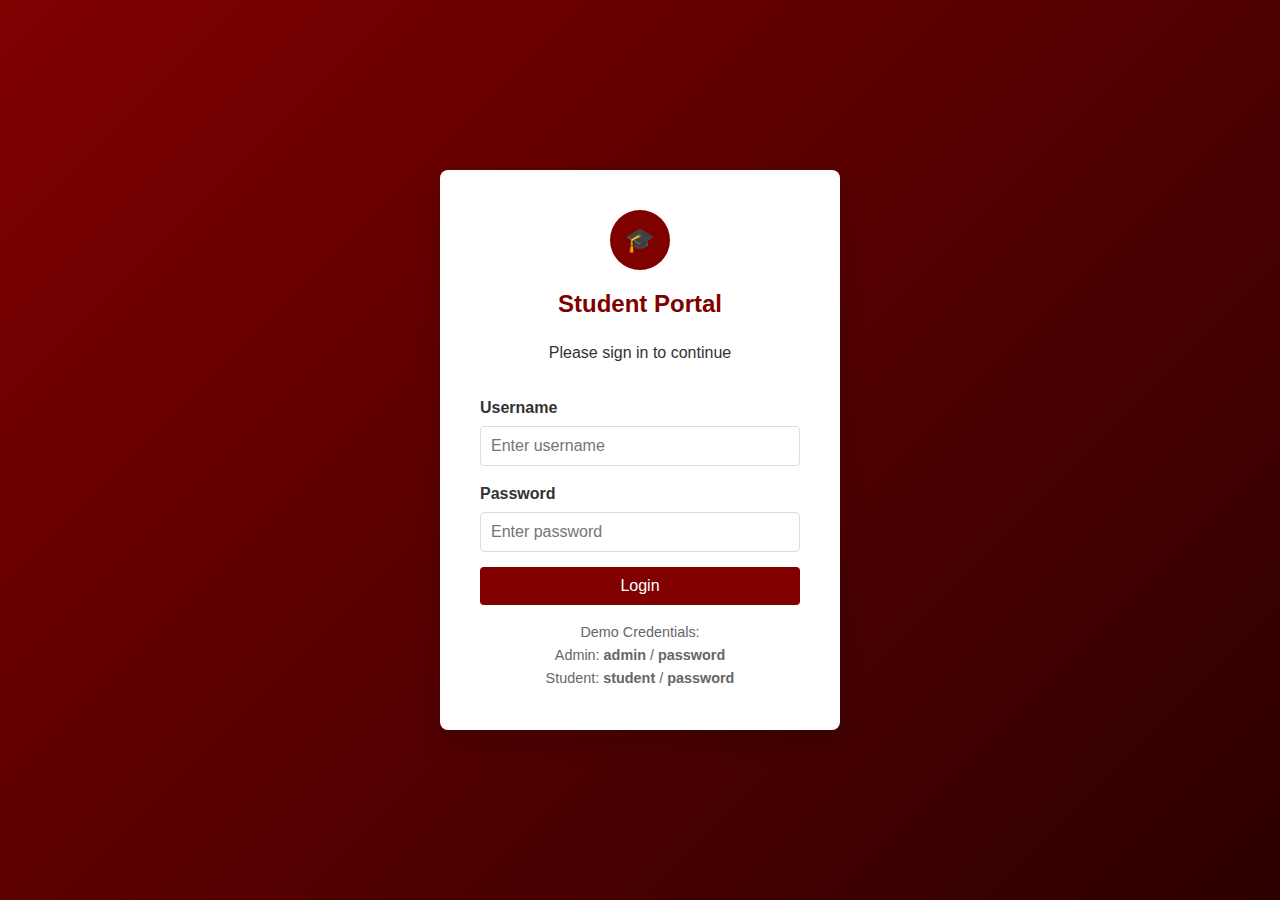
<file: student-portal-static/index.html>
<!DOCTYPE html>
<html lang="en">

<head>
    <meta charset="UTF-8">
    <meta name="viewport" content="width=device-width, initial-scale=1.0">
    <title>Login - Student Portal</title>
    <link rel="stylesheet" href="assets/styles.css">
</head>

<body>
    <div class="auth-wrapper">
        <div class="login-card">
            <div class="login-header">
                <div class="logo-circle">🎓</div>
                <h2>Student Portal</h2>
                <p>Please sign in to continue</p>
            </div>

            <form id="loginForm">
                <div class="form-group">
                    <label>Username</label>
                    <input type="text" id="username" class="form-control" placeholder="Enter username" required>
                </div>
                <div class="form-group">
                    <label>Password</label>
                    <input type="password" id="password" class="form-control" placeholder="Enter password" required>
                </div>
                <div id="errorMsg" style="color: var(--danger); display: none; margin-bottom: 10px;">Invalid credentials
                </div>
                <button type="submit" class="btn" style="width: 100%;">Login</button>
            </form>

            <div class="mt-4" style="text-align: center; font-size: 0.9rem; color: #666;">
                <p>Demo Credentials:</p>
                <p>Admin: <strong>admin</strong> / <strong>password</strong></p>
                <p>Student: <strong>student</strong> / <strong>password</strong></p>
            </div>
        </div>
    </div>

    <script src="assets/mock-data.js"></script>
    <script src="assets/script.js"></script>
    <script>
        document.getElementById('loginForm').addEventListener('submit', function (e) {
            e.preventDefault();
            const user = document.getElementById('username').value;
            const pass = document.getElementById('password').value;

            const loggedInUser = Auth.login(user, pass);

            if (loggedInUser) {
                if (loggedInUser.role === 'admin') {
                    window.location.href = 'admin/dashboard.html';
                } else {
                    window.location.href = 'student/dashboard.html';
                }
            } else {
                document.getElementById('errorMsg').style.display = 'block';
            }
        });
    </script>
</body>

</html>
</file>
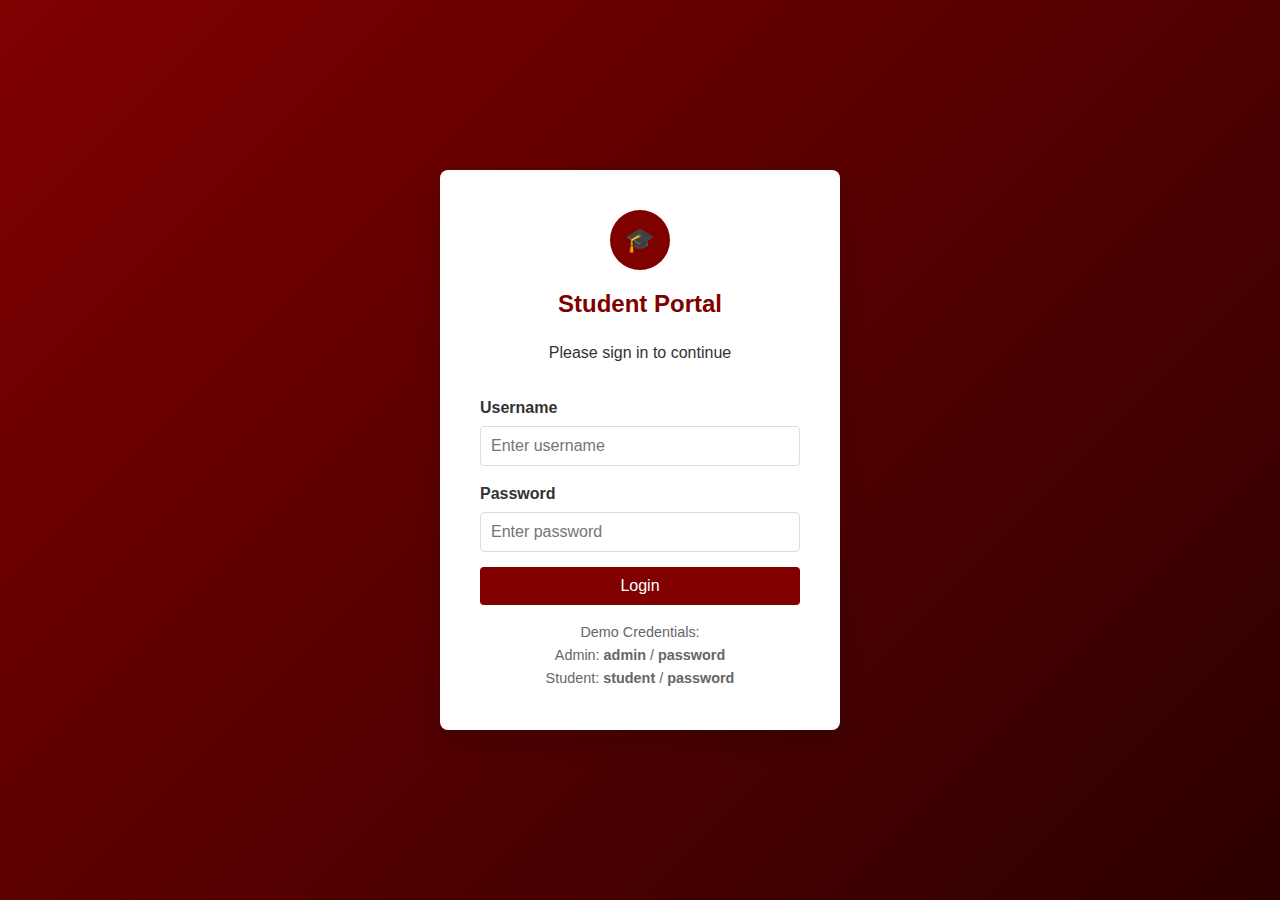
<file: student-portal-static/admin/attendance.html>
<!DOCTYPE html>
<html lang="en">

<head>
    <meta charset="UTF-8">
    <meta name="viewport" content="width=device-width, initial-scale=1.0">
    <title>Mark Attendance - Admin</title>
    <link rel="stylesheet" href="../assets/styles.css">
</head>

<body>
    <div class="dashboard-container">
        <aside class="sidebar">
            <div class="sidebar-header">
                <h3>🎓 Admin Portal</h3>
            </div>
            <nav class="sidebar-nav">
                <a href="dashboard.html">Dashboard</a>
                <a href="students.html">Manage Students</a>
                <a href="attendance.html" class="active">Attendance</a>
                <a href="results.html">Results & Marksheets</a>
                <a href="#" onclick="Auth.logout()">Logout</a>
            </nav>
        </aside>

        <main class="main-content">
            <h2>Mark Attendance</h2>

            <div class="card mb-4">
                <div class="grid grid-3">
                    <div class="form-group">
                        <label>Date</label>
                        <input type="date" id="attDate" class="form-control">
                    </div>
                    <div class="form-group">
                        <label>Department</label>
                        <select id="filterDept" class="form-control" onchange="loadStudents()">
                            <option value="">All</option>
                            <option>Computer Science</option>
                            <option>Electronics</option>
                        </select>
                    </div>
                </div>
            </div>

            <div class="card">
                <table>
                    <thead>
                        <tr>
                            <th>Roll No</th>
                            <th>Name</th>
                            <th>Status (Check for Present)</th>
                        </tr>
                    </thead>
                    <tbody id="attList">
                        <!-- List -->
                    </tbody>
                </table>
                <button class="btn mt-4" onclick="saveAttendance()">Save Attendance</button>
            </div>
        </main>
    </div>

    <script src="../assets/script.js"></script>
    <script>
        Auth.requireRole('admin');
        const db = DB.get();

        // Set today's date
        document.getElementById('attDate').valueAsDate = new Date();

        function loadStudents() {
            const tbody = document.getElementById('attList');
            tbody.innerHTML = '';
            const dept = document.getElementById('filterDept').value;

            db.students.forEach(s => {
                if (dept && s.department !== dept) return;

                const tr = document.createElement('tr');
                tr.innerHTML = `
                    <td>${s.rollNo}</td>
                    <td>${s.name}</td>
                    <td>
                        <input type="checkbox" class="att-checkbox" data-id="${s.id}" checked>
                    </td>
                `;
                tbody.appendChild(tr);
            });
        }

        function saveAttendance() {
            const date = document.getElementById('attDate').value;
            const checkboxes = document.querySelectorAll('.att-checkbox');
            const records = [];

            if (!date) { alert('Please select a date'); return; }

            checkboxes.forEach(cb => {
                records.push({
                    date: date,
                    studentId: parseInt(cb.dataset.id),
                    status: cb.checked ? 'Present' : 'Absent'
                });
            });

            // In a real app we would update or append. Here we append.
            const currentDb = DB.get();
            currentDb.attendanceRecords = [...currentDb.attendanceRecords, ...records];

            // Recalculate % for display (simplified)
            records.forEach(r => {
                const s = currentDb.students.find(st => st.id === r.studentId);
                // Dummy update logic for %
                s.attendance = s.attendance ? Math.min(100, s.attendance + (r.status === 'Present' ? 1 : -1)) : 75;
            });

            DB.save(currentDb);
            alert('Attendance Saved Successfully');
        }

        loadStudents();
    </script>
</body>

</html>
</file>
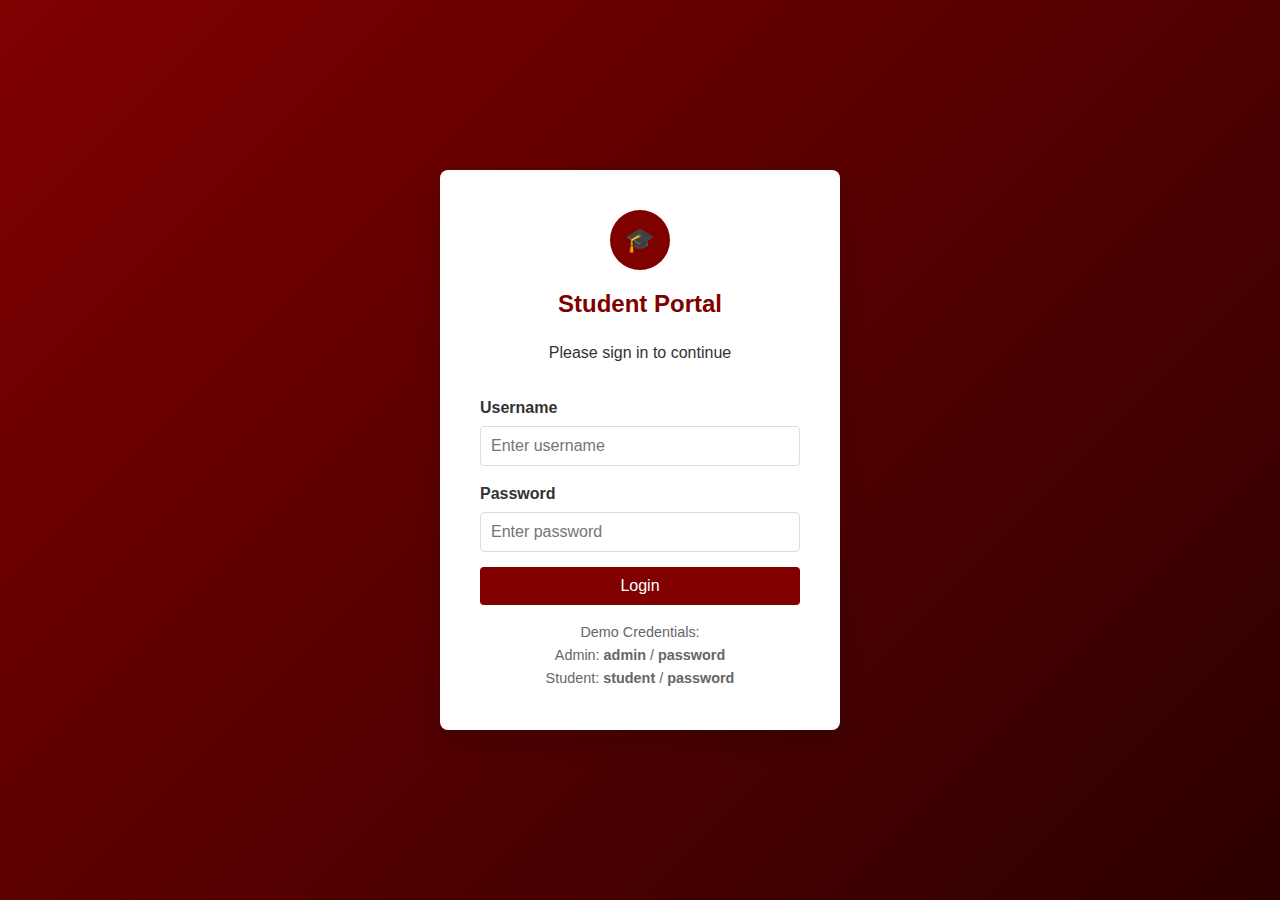
<file: student-portal-static/admin/dashboard.html>
<!DOCTYPE html>
<html lang="en">

<head>
    <meta charset="UTF-8">
    <meta name="viewport" content="width=device-width, initial-scale=1.0">
    <title>Admin Dashboard - Student Portal</title>
    <link rel="stylesheet" href="../assets/styles.css">
</head>

<body>
    <div class="dashboard-container">
        <!-- Sidebar -->
        <aside class="sidebar">
            <div class="sidebar-header">
                <h3>🎓 Admin Portal</h3>
            </div>
            <nav class="sidebar-nav">
                <a href="dashboard.html" class="active">Dashboard</a>
                <a href="students.html">Manage Students</a>
                <a href="attendance.html">Attendance</a>
                <a href="results.html">Results & Marksheets</a>
                <a href="timetable.html">Timetable</a>
                <a href="supp.html">Supplementary</a>
                <a href="#" onclick="Auth.logout()">Logout</a>
            </nav>
        </aside>

        <!-- Main Content -->
        <main class="main-content">
            <header class="flex justify-between items-center mb-4">
                <h2>Dashboard Overview</h2>
                <div id="adminName">Welcome, Admin</div>
            </header>

            <div class="grid grid-3">
                <div class="card">
                    <h3>Total Students</h3>
                    <p id="totalStudents" style="font-size: 2rem; font-weight: bold; color: var(--primary-color);">0</p>
                </div>
                <div class="card">
                    <h3>Avg Attendance</h3>
                    <p id="avgAttendance" style="font-size: 2rem; font-weight: bold; color: var(--success);">0%</p>
                </div>
                <div class="card">
                    <h3>Pending Fees</h3>
                    <p id="pendingFees" style="font-size: 2rem; font-weight: bold; color: var(--danger);">0</p>
                </div>
            </div>

            <div class="card mt-4">
                <h3>Recent Activities</h3>
                <p>System initialized.</p>
            </div>
        </main>
    </div>

    <script src="../assets/script.js"></script>
    <script>
        // Auth Check
        Auth.requireRole('admin');

        // Load Stats
        const db = DB.get();
        document.getElementById('totalStudents').textContent = db.students.length;

        // Calculate Average Attendance
        const totalAtt = db.students.reduce((acc, curr) => acc + (curr.attendance || 0), 0);
        const avg = db.students.length ? Math.round(totalAtt / db.students.length) : 0;
        document.getElementById('avgAttendance').textContent = avg + '%';

        // Calculate Pending Fees
        const totalDue = db.students.reduce((acc, curr) => acc + (curr.fees?.due || 0), 0);
        document.getElementById('pendingFees').textContent = '₹' + totalDue.toLocaleString();
    </script>
</body>

</html>
</file>
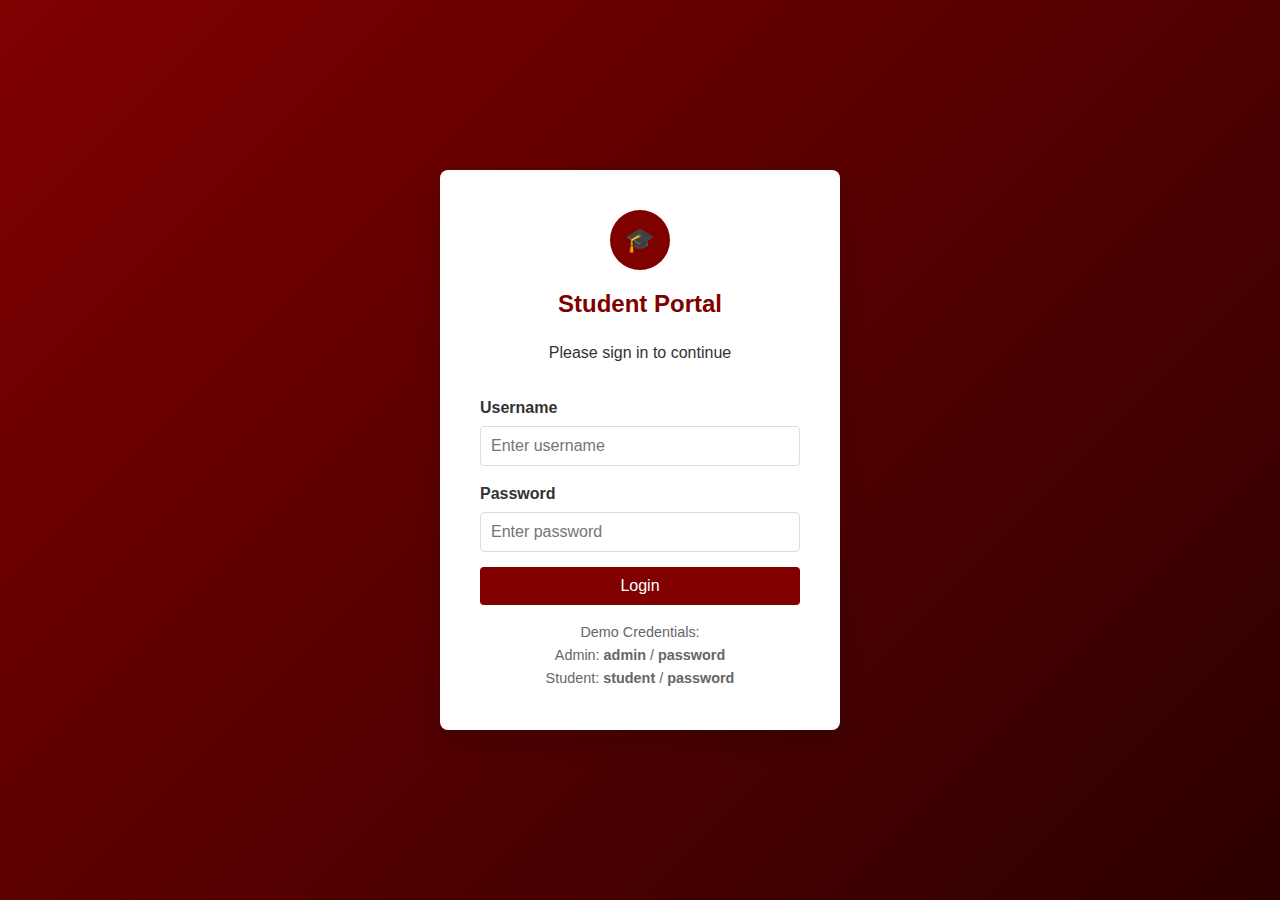
<file: student-portal-static/admin/results.html>
<!DOCTYPE html>
<html lang="en">

<head>
    <meta charset="UTF-8">
    <meta name="viewport" content="width=device-width, initial-scale=1.0">
    <title>Results - Admin</title>
    <link rel="stylesheet" href="../assets/styles.css">
</head>

<body>
    <div class="dashboard-container">
        <aside class="sidebar">
            <div class="sidebar-header">
                <h3>🎓 Admin Portal</h3>
            </div>
            <nav class="sidebar-nav">
                <a href="dashboard.html">Dashboard</a>
                <a href="students.html">Manage Students</a>
                <a href="attendance.html">Attendance</a>
                <a href="results.html" class="active">Results & Marksheets</a>
                <a href="#" onclick="Auth.logout()">Logout</a>
            </nav>
        </aside>

        <main class="main-content">
            <h2>Manage Results</h2>

            <div class="card mb-4" style="max-width: 600px;">
                <h3>Upload Result</h3>
                <form id="resultForm">
                    <div class="form-group">
                        <label>Student Roll No</label>
                        <select id="studentSelect" class="form-control" required>
                            <!-- Options -->
                        </select>
                    </div>
                    <div class="grid grid-2">
                        <div class="form-group">
                            <label>Semester</label>
                            <select id="sem" class="form-control">
                                <option>1st</option>
                                <option>2nd</option>
                                <option>3rd</option>
                                <option>4th</option>
                                <option>5th</option>
                                <option>6th</option>
                            </select>
                        </div>
                        <div class="form-group">
                            <label>SGPA / Percentage</label>
                            <input type="text" id="sgpa" class="form-control" required>
                        </div>
                    </div>
                    <div class="form-group">
                        <label>Marksheet PDF (Mock)</label>
                        <input type="file" class="form-control">
                    </div>
                    <button type="submit" class="btn">Upload Result</button>
                </form>
            </div>
        </main>
    </div>

    <script src="../assets/script.js"></script>
    <script>
        Auth.requireRole('admin');
        const db = DB.get();

        const sel = document.getElementById('studentSelect');
        db.students.forEach(s => {
            const opt = document.createElement('option');
            opt.value = s.id;
            opt.textContent = s.rollNo + ' - ' + s.name;
            sel.appendChild(opt);
        });

        document.getElementById('resultForm').addEventListener('submit', (e) => {
            e.preventDefault();
            const sid = parseInt(document.getElementById('studentSelect').value);

            const result = {
                id: Date.now(),
                studentId: sid,
                semester: document.getElementById('sem').value,
                sgpa: document.getElementById('sgpa').value,
                link: '#' // Mock link
            };

            DB.update('results', result);
            alert('Result Uploaded Successfully');
            e.target.reset();
        });
    </script>
</body>

</html>
</file>
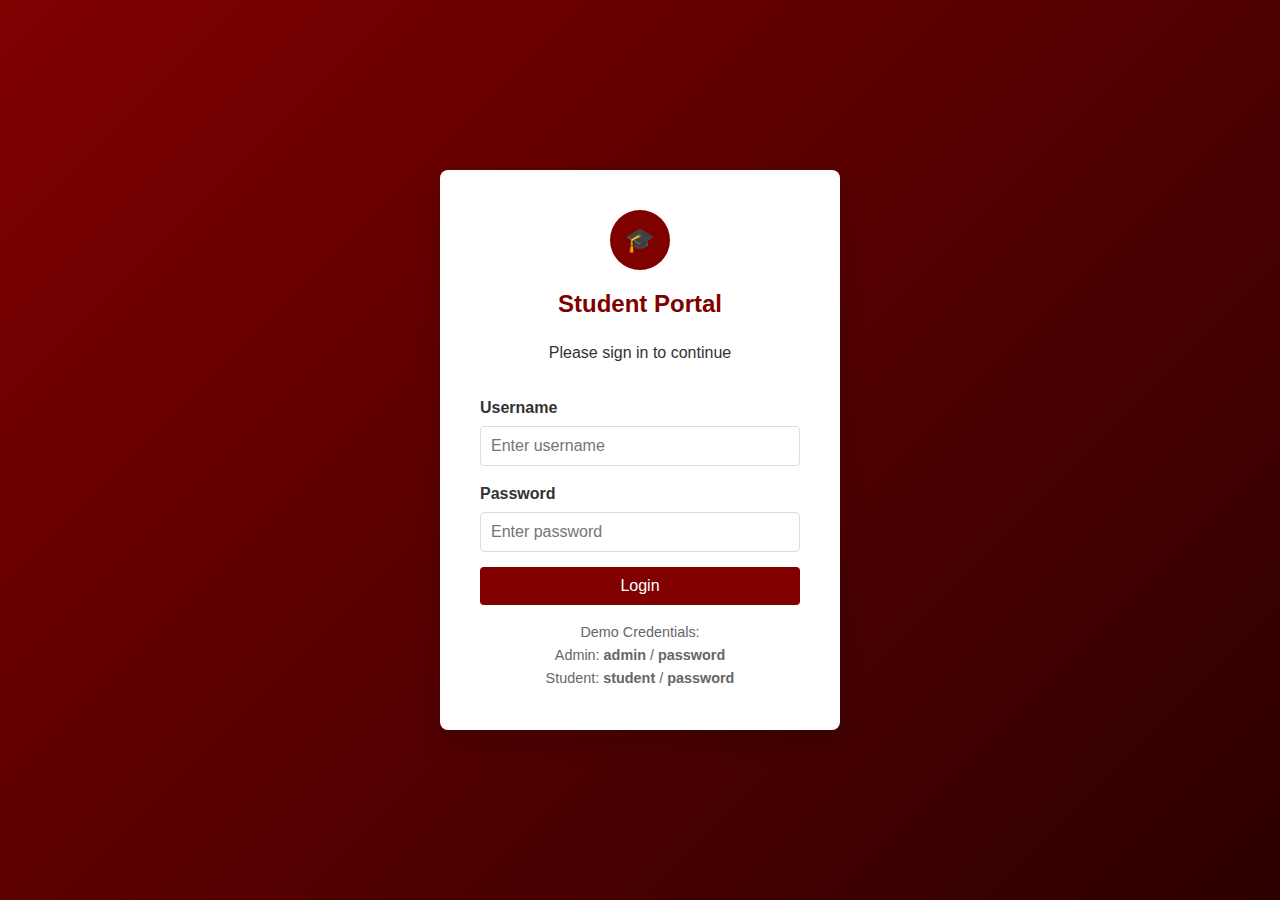
<file: student-portal-static/admin/students.html>
<!DOCTYPE html>
<html lang="en">

<head>
    <meta charset="UTF-8">
    <meta name="viewport" content="width=device-width, initial-scale=1.0">
    <title>Manage Students - Admin</title>
    <link rel="stylesheet" href="../assets/styles.css">
</head>

<body>
    <div class="dashboard-container">
        <aside class="sidebar">
            <div class="sidebar-header">
                <h3>🎓 Admin Portal</h3>
            </div>
            <nav class="sidebar-nav">
                <a href="dashboard.html">Dashboard</a>
                <a href="students.html" class="active">Manage Students</a>
                <a href="attendance.html">Attendance</a>
                <a href="results.html">Results & Marksheets</a>
                <a href="#" onclick="Auth.logout()">Logout</a>
            </nav>
        </aside>

        <main class="main-content">
            <div class="flex justify-between items-center mb-4">
                <h2>Student Records</h2>
                <button class="btn" onclick="openModal()">+ Add New Student</button>
            </div>

            <div class="card">
                <table>
                    <thead>
                        <tr>
                            <th>Roll No</th>
                            <th>Name</th>
                            <th>Dept</th>
                            <th>Sem</th>
                            <th>Attendance</th>
                            <th>Actions</th>
                        </tr>
                    </thead>
                    <tbody id="studentTableBody">
                        <!-- Populated by JS -->
                    </tbody>
                </table>
            </div>
        </main>
    </div>

    <!-- Add/Edit Modal -->
    <div id="studentModal"
        style="display: none; position: fixed; top: 0; left: 0; width: 100%; height: 100%; background: rgba(0,0,0,0.5); align-items: center; justify-content: center;">
        <div class="card" style="width: 500px; max-height: 90vh; overflow-y: auto;">
            <h3 id="modalTitle">Add Student</h3>
            <form id="studentForm">
                <input type="hidden" id="studentId">
                <div class="grid grid-2">
                    <div class="form-group">
                        <label>Name</label>
                        <input type="text" id="name" class="form-control" required>
                    </div>
                    <div class="form-group">
                        <label>Roll No</label>
                        <input type="text" id="rollNo" class="form-control" required>
                    </div>
                    <div class="form-group">
                        <label>Department</label>
                        <select id="department" class="form-control">
                            <option>Computer Science</option>
                            <option>Electronics</option>
                            <option>Mechanical</option>
                        </select>
                    </div>
                    <div class="form-group">
                        <label>Semester</label>
                        <select id="semester" class="form-control">
                            <option>1st</option>
                            <option>2nd</option>
                            <option>3rd</option>
                            <option>4th</option>
                            <option>5th</option>
                            <option>6th</option>
                            <option>7th</option>
                            <option>8th</option>
                        </select>
                    </div>
                    <div class="form-group">
                        <label>Email</label>
                        <input type="email" id="email" class="form-control" required>
                    </div>
                    <div class="form-group">
                        <label>Phone</label>
                        <input type="tel" id="phone" class="form-control" required>
                    </div>
                </div>
                <div class="form-group">
                    <label>Address</label>
                    <textarea id="address" class="form-control" rows="2"></textarea>
                </div>

                <div class="flex justify-between mt-4">
                    <button type="button" class="btn btn-outline" onclick="closeModal()">Cancel</button>
                    <button type="submit" class="btn">Save Student</button>
                </div>
            </form>
        </div>
    </div>

    <script src="../assets/script.js"></script>
    <script>
        Auth.requireRole('admin');
        const db = DB.get();

        function renderTable() {
            const tbody = document.getElementById('studentTableBody');
            tbody.innerHTML = '';

            // Re-fetch latest data
            const currentDb = DB.get();

            currentDb.students.forEach(student => {
                const tr = document.createElement('tr');
                tr.innerHTML = `
                    <td>${student.rollNo}</td>
                    <td>${student.name}</td>
                    <td>${student.department}</td>
                    <td>${student.semester}</td>
                    <td>${student.attendance || 0}%</td>
                    <td>
                        <button class="btn-outline" style="padding: 5px 10px; font-size: 0.8rem;" onclick="editStudent(${student.id})">Edit</button>
                    </td>
                `;
                tbody.appendChild(tr);
            });
        }

        renderTable();

        // Modal Logic
        const modal = document.getElementById('studentModal');
        const form = document.getElementById('studentForm');

        function openModal() {
            form.reset();
            document.getElementById('studentId').value = '';
            document.getElementById('modalTitle').textContent = 'Add Student';
            modal.style.display = 'flex';
        }

        function closeModal() {
            modal.style.display = 'none';
        }

        function editStudent(id) {
            const student = DB.get().students.find(s => s.id === id);
            if (student) {
                document.getElementById('studentId').value = student.id;
                document.getElementById('name').value = student.name;
                document.getElementById('rollNo').value = student.rollNo;
                document.getElementById('department').value = student.department;
                document.getElementById('semester').value = student.semester;
                document.getElementById('email').value = student.email;
                document.getElementById('phone').value = student.phone;
                document.getElementById('address').value = student.address;

                document.getElementById('modalTitle').textContent = 'Edit Student';
                modal.style.display = 'flex';
            }
        }

        form.addEventListener('submit', (e) => {
            e.preventDefault();
            const id = document.getElementById('studentId').value;
            const studentData = {
                id: id ? parseInt(id) : Date.now(),
                name: document.getElementById('name').value,
                rollNo: document.getElementById('rollNo').value,
                department: document.getElementById('department').value,
                semester: document.getElementById('semester').value,
                email: document.getElementById('email').value,
                phone: document.getElementById('phone').value,
                address: document.getElementById('address').value,
                // Preserve existing fields if editing, else default
                attendance: id ? (DB.get().students.find(s => s.id == id)?.attendance || 0) : 0,
                fees: id ? (DB.get().students.find(s => s.id == id)?.fees || {}) : { total: 50000, paid: 0, due: 50000 }
            };

            DB.update('students', studentData);

            // Also ensure a user login exists for this student if new (mock logic)
            if (!id) {
                const newUser = {
                    id: Date.now() + 1,
                    username: 'student' + studentData.rollNo, // simplified
                    password: 'password',
                    role: 'student',
                    studentId: studentData.id,
                    name: studentData.name
                };
                DB.update('users', newUser);
                alert(`Student added! Default login: student${studentData.rollNo} / password`);
            } else {
                alert('Student updated!');
            }

            closeModal();
            renderTable();
        });
    </script>
</body>

</html>
</file>
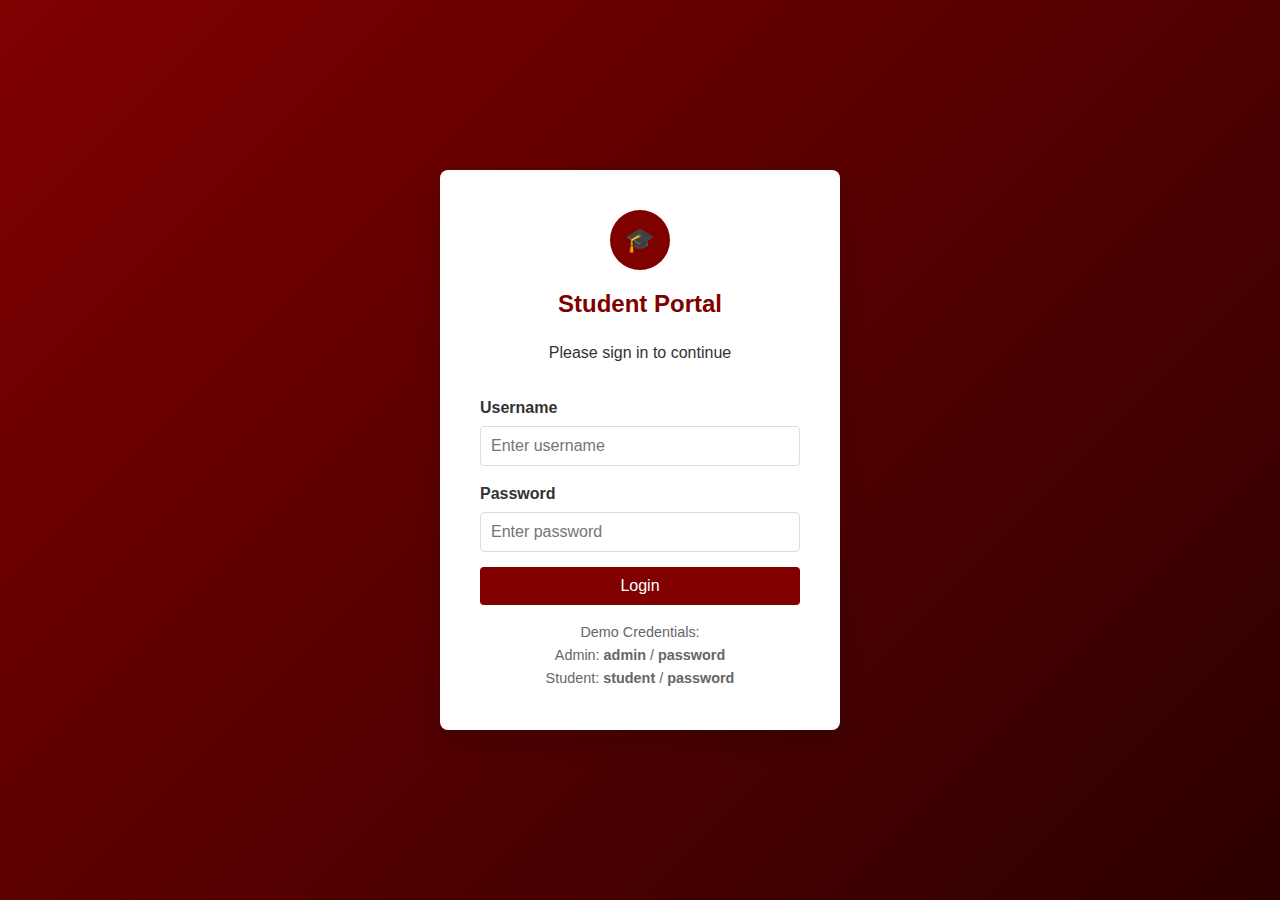
<file: student-portal-static/admin/supp.html>
<!DOCTYPE html>
<html lang="en">

<head>
    <meta charset="UTF-8">
    <meta name="viewport" content="width=device-width, initial-scale=1.0">
    <title>Supplementary - Admin</title>
    <link rel="stylesheet" href="../assets/styles.css">
</head>

<body>
    <div class="dashboard-container">
        <aside class="sidebar">
            <div class="sidebar-header">
                <h3>🎓 Admin Portal</h3>
            </div>
            <nav class="sidebar-nav">
                <a href="dashboard.html">Dashboard</a>
                <a href="students.html">Manage Students</a>
                <a href="attendance.html">Attendance</a>
                <a href="supp.html" class="active">Supplementary</a>
                <a href="#" onclick="Auth.logout()">Logout</a>
            </nav>
        </aside>

        <main class="main-content">
            <h2>Supplementary Exam Status</h2>

            <div class="card mb-4">
                <h3>Add Supplementary Record</h3>
                <form id="suppForm">
                    <div class="grid grid-3">
                        <div class="form-group">
                            <label>Student</label>
                            <select id="studentSelect" class="form-control"></select>
                        </div>
                        <div class="form-group">
                            <label>Subject</label>
                            <input type="text" id="subject" class="form-control" required>
                        </div>
                        <div class="form-group">
                            <label>Status</label>
                            <select id="status" class="form-control">
                                <option>Fee Pending</option>
                                <option>Fee Paid</option>
                                <option>Exam Scheduled</option>
                                <option>Cleared</option>
                            </select>
                        </div>
                    </div>
                    <button type="submit" class="btn">Update Status</button>
                </form>
            </div>

            <div class="card">
                <table>
                    <thead>
                        <tr>
                            <th>Student</th>
                            <th>Subject</th>
                            <th>Status</th>
                        </tr>
                    </thead>
                    <tbody id="suppList"></tbody>
                </table>
            </div>
        </main>
    </div>

    <script src="../assets/script.js"></script>
    <script>
        Auth.requireRole('admin');
        const db = DB.get();

        // Populate students
        const sel = document.getElementById('studentSelect');
        db.students.forEach(s => {
            const opt = document.createElement('option');
            opt.value = s.id;
            opt.textContent = s.rollNo + ' - ' + s.name;
            sel.appendChild(opt);
        });

        function render() {
            const tbody = document.getElementById('suppList');
            tbody.innerHTML = '';

            const currentDb = DB.get();
            const list = currentDb.supplementary || [];

            list.forEach(item => {
                const s = currentDb.students.find(st => st.id === item.studentId);
                const tr = document.createElement('tr');
                tr.innerHTML = `
                    <td>${s ? s.name : 'Unknown'}</td>
                    <td>${item.subject}</td>
                    <td>${item.status}</td>
                `;
                tbody.appendChild(tr);
            });
        }

        document.getElementById('suppForm').addEventListener('submit', (e) => {
            e.preventDefault();
            const entry = {
                id: Date.now(),
                studentId: parseInt(document.getElementById('studentSelect').value),
                subject: document.getElementById('subject').value,
                status: document.getElementById('status').value
            };

            const currentDb = DB.get();
            if (!currentDb.supplementary) currentDb.supplementary = [];
            currentDb.supplementary.push(entry);
            DB.save(currentDb);
            render();
            alert('Status Updated');
        });

        render();
    </script>
</body>

</html>
</file>
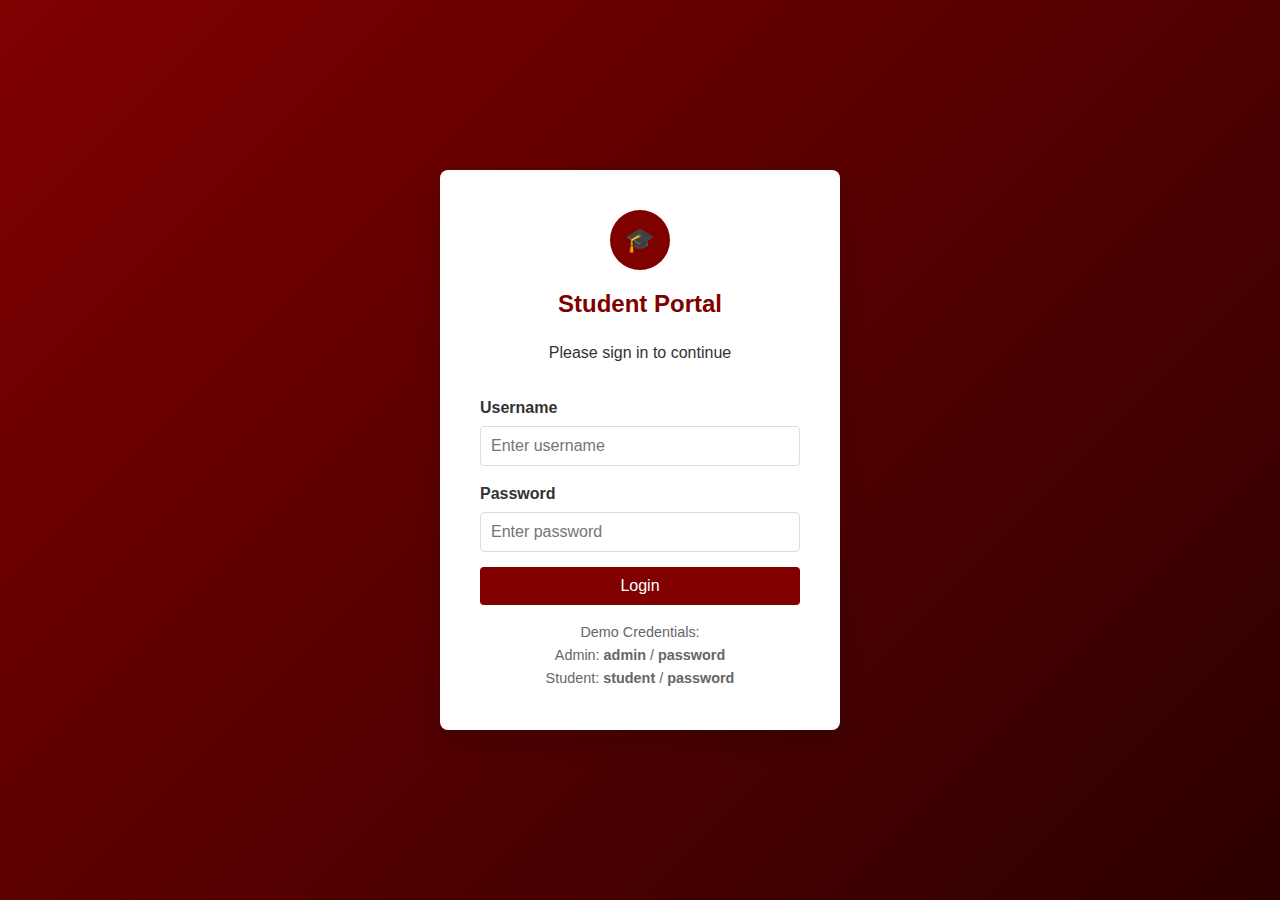
<file: student-portal-static/admin/timetable.html>
<!DOCTYPE html>
<html lang="en">

<head>
    <meta charset="UTF-8">
    <meta name="viewport" content="width=device-width, initial-scale=1.0">
    <title>Timetable - Admin</title>
    <link rel="stylesheet" href="../assets/styles.css">
</head>

<body>
    <div class="dashboard-container">
        <aside class="sidebar">
            <div class="sidebar-header">
                <h3>🎓 Admin Portal</h3>
            </div>
            <nav class="sidebar-nav">
                <a href="dashboard.html">Dashboard</a>
                <a href="students.html">Manage Students</a>
                <a href="attendance.html">Attendance</a>
                <a href="results.html">Results & Marksheets</a>
                <a href="timetable.html" class="active">Timetable</a>
                <a href="#" onclick="Auth.logout()">Logout</a>
            </nav>
        </aside>

        <main class="main-content">
            <h2>Manage Timetable</h2>

            <div class="card mb-4" style="max-width: 600px;">
                <h3>Add Class</h3>
                <form id="ttForm">
                    <div class="grid grid-3">
                        <div class="form-group">
                            <label>Day</label>
                            <select id="day" class="form-control">
                                <option>Monday</option>
                                <option>Tuesday</option>
                                <option>Wednesday</option>
                                <option>Thursday</option>
                                <option>Friday</option>
                            </select>
                        </div>
                        <div class="form-group">
                            <label>Time</label>
                            <input type="time" id="time" class="form-control" required>
                        </div>
                        <div class="form-group">
                            <label>Subject</label>
                            <input type="text" id="subject" class="form-control" required>
                        </div>
                    </div>
                    <button type="submit" class="btn">Add to Timetable</button>
                </form>
            </div>

            <div class="card">
                <h3>Current Schedule</h3>
                <table>
                    <thead>
                        <tr>
                            <th>Day</th>
                            <th>Time</th>
                            <th>Subject</th>
                            <th>Action</th>
                        </tr>
                    </thead>
                    <tbody id="ttList"></tbody>
                </table>
            </div>
        </main>
    </div>

    <script src="../assets/script.js"></script>
    <script>
        Auth.requireRole('admin');
        const db = DB.get();

        function render() {
            const tbody = document.getElementById('ttList');
            tbody.innerHTML = '';

            // Re-fetch
            const currentDb = DB.get();
            currentDb.timetable.forEach((t, idx) => {
                const tr = document.createElement('tr');
                tr.innerHTML = `
                    <td>${t.day}</td>
                    <td>${t.time}</td>
                    <td>${t.subject}</td>
                    <td><button class="btn-outline" onclick="removeEntry(${idx})">Remove</button></td>
                `;
                tbody.appendChild(tr);
            });
        }

        document.getElementById('ttForm').addEventListener('submit', (e) => {
            e.preventDefault();
            const entry = {
                day: document.getElementById('day').value,
                time: document.getElementById('time').value,
                subject: document.getElementById('subject').value
            };

            const currentDb = DB.get();
            if (!currentDb.timetable) currentDb.timetable = [];
            currentDb.timetable.push(entry);
            DB.save(currentDb);
            render();
            e.target.reset();
        });

        function removeEntry(index) {
            if (confirm('Delete this entry?')) {
                const currentDb = DB.get();
                currentDb.timetable.splice(index, 1);
                DB.save(currentDb);
                render();
            }
        }

        render();
    </script>
</body>

</html>
</file>
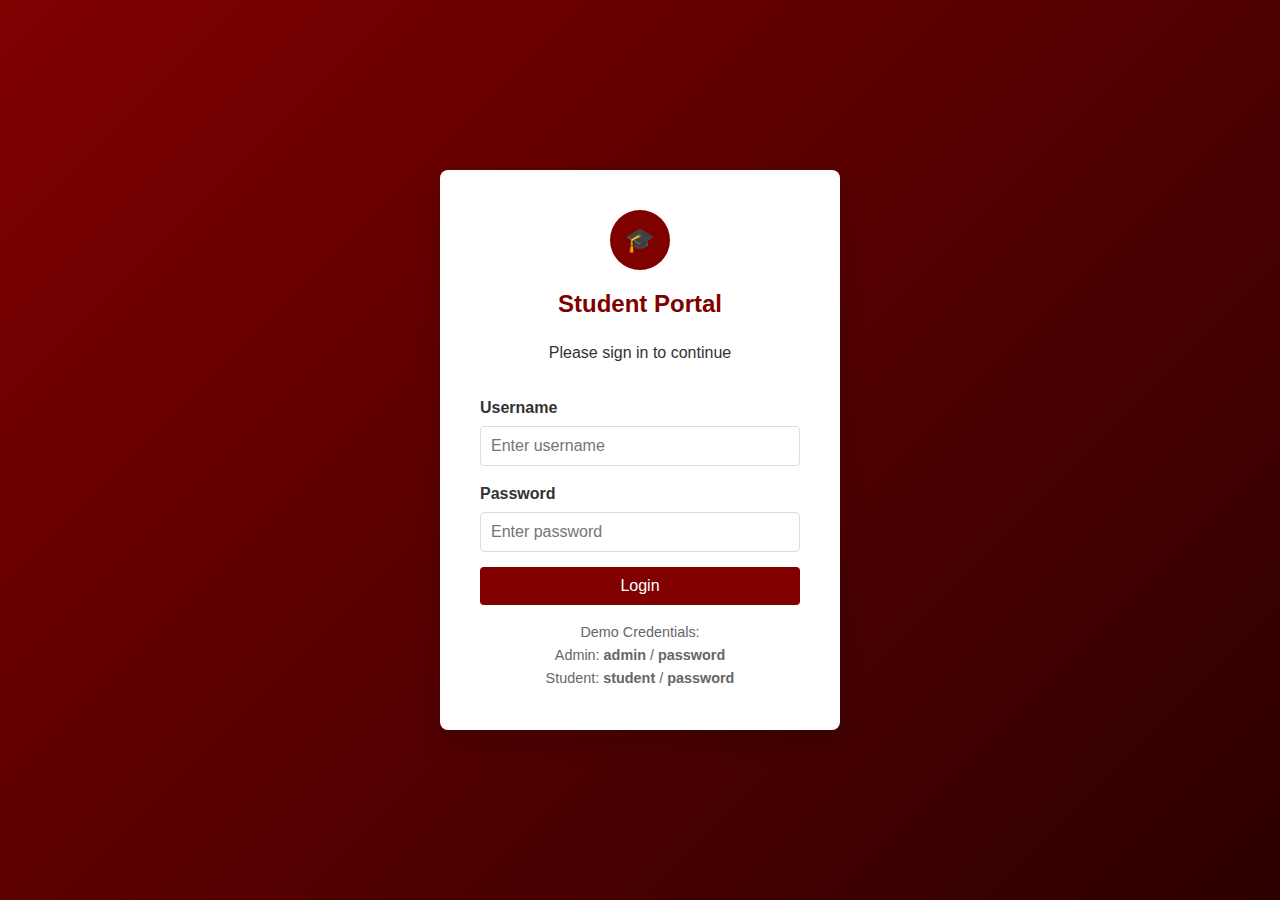
<file: student-portal-static/student/dashboard.html>
<!DOCTYPE html>
<html lang="en">

<head>
    <meta charset="UTF-8">
    <meta name="viewport" content="width=device-width, initial-scale=1.0">
    <title>Student Dashboard - Student Portal</title>
    <link rel="stylesheet" href="../assets/styles.css">
</head>

<body>
    <div class="dashboard-container">
        <!-- Sidebar -->
        <aside class="sidebar">
            <div class="sidebar-header">
                <h3>🎓 Student Portal</h3>
            </div>
            <nav class="sidebar-nav">
                <a href="dashboard.html" class="active">Dashboard</a>
                <a href="view-attendance.html">My Attendance</a>
                <a href="timetable.html">Timetable</a>
                <a href="results.html">Results</a>
                <a href="fees.html">Fees</a>
                <a href="supp.html">Supplementary</a>
                <a href="#" onclick="Auth.logout()">Logout</a>
            </nav>
        </aside>

        <!-- Main Content -->
        <main class="main-content">
            <header class="flex justify-between items-center mb-4">
                <h2>Welcome, <span id="studentName">Student</span></h2>
                <div>
                    <img id="profilePic" src="" alt="Profile" style="width: 40px; height: 40px; border-radius: 50%;">
                </div>
            </header>

            <div class="grid grid-3">
                <div class="card">
                    <h3>Academic Profile</h3>
                    <div class="mt-4">
                        <p><strong>Roll No:</strong> <span id="rollNo">-</span></p>
                        <p><strong>Department:</strong> <span id="dept">-</span></p>
                        <p><strong>Semester:</strong> <span id="sem">-</span></p>
                    </div>
                </div>

                <div class="card">
                    <h3>Login Details</h3>
                    <div class="mt-4">
                        <p><strong>Username:</strong> <span id="uName"></span></p>
                        <p><strong>Password:</strong> <span id="uPass"></span></p>
                    </div>
                </div>

                <div class="card">
                    <h3>Total Attendance</h3>
                    <div style="text-align: center; margin-top: 10px;">
                        <div id="attendanceCircle"
                            style="width: 100px; height: 100px; border-radius: 50%; border: 10px solid var(--primary-color); display: flex; align-items: center; justify-content: center; margin: 0 auto; font-size: 1.5rem; font-weight: bold;">
                            0%
                        </div>
                        <p class="mt-4">Till Date</p>
                    </div>
                </div>
            </div>

            <div class="card mt-4">
                <h3>Notices</h3>
                <p>Welcome to the new student portal. Please update your profile information if needed.</p>
            </div>
        </main>
    </div>

    <script src="../assets/script.js"></script>
    <script>
        // Auth Check
        const user = Auth.requireRole('student');
        const db = DB.get();
        const student = db.students.find(s => s.id === user.studentId);

        // Find user credential record
        const currentUser = db.users.find(u => u.studentId === user.studentId);

        if (student) {
            document.getElementById('studentName').textContent = student.name;
            document.getElementById('profilePic').src = student.photo || 'https://via.placeholder.com/40';

            document.getElementById('rollNo').textContent = student.rollNo;
            document.getElementById('dept').textContent = student.department;
            document.getElementById('sem').textContent = student.semester;
        }

        if (currentUser) {
            document.getElementById('uName').textContent = currentUser.username;
            document.getElementById('uPass').textContent = currentUser.password;
        }

        // Calculate Real Attendance
        const records = db.attendanceRecords.filter(r => r.studentId === user.studentId);
        const total = records.length;
        const present = records.filter(r => r.status === 'Present').length;
        const percentage = total > 0 ? Math.round((present / total) * 100) : 0;

        document.getElementById('attendanceCircle').textContent = percentage + '%';
    </script>
</body>

</html>
</file>
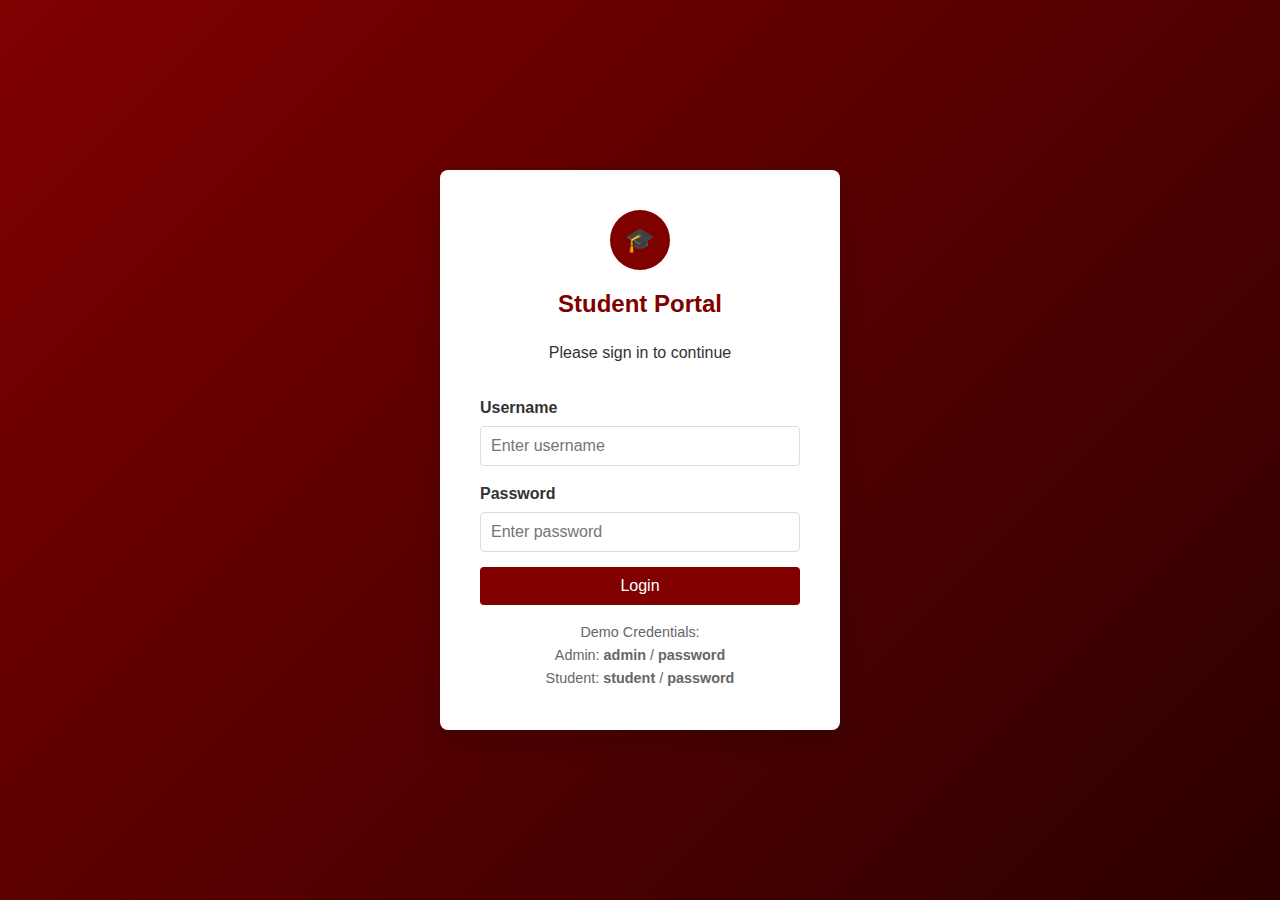
<file: student-portal-static/student/fees.html>
<!DOCTYPE html>
<html lang="en">

<head>
    <meta charset="UTF-8">
    <meta name="viewport" content="width=device-width, initial-scale=1.0">
    <title>Fee Payment - Student</title>
    <link rel="stylesheet" href="../assets/styles.css">
</head>

<body>
    <div class="dashboard-container">
        <aside class="sidebar">
            <div class="sidebar-header">
                <h3>🎓 Student Portal</h3>
            </div>
            <nav class="sidebar-nav">
                <a href="dashboard.html">Dashboard</a>
                <a href="view-attendance.html">My Attendance</a>
                <a href="timetable.html">Timetable</a>
                <a href="results.html">Results</a>
                <a href="fees.html" class="active">Fees</a>
                <a href="#" onclick="Auth.logout()">Logout</a>
            </nav>
        </aside>

        <main class="main-content">
            <h2>Tuition Fees</h2>

            <div class="grid grid-3">
                <div class="card">
                    <h3>Total Fee</h3>
                    <p id="total" style="font-size: 1.5rem;">₹0</p>
                </div>
                <div class="card">
                    <h3>Paid Amount</h3>
                    <p id="paid" style="font-size: 1.5rem; color: var(--success);">₹0</p>
                </div>
                <div class="card">
                    <h3>Due Amount</h3>
                    <p id="due" style="font-size: 1.5rem; color: var(--danger);">₹0</p>
                </div>
            </div>

            <div class="card mt-4" id="paySection">
                <h3>Make Payment</h3>
                <p>Enter amount to pay:</p>
                <div class="flex items-center mt-4">
                    <input type="number" id="amount" class="form-control" style="max-width: 200px; margin-right: 10px;"
                        placeholder="Amount">
                    <button class="btn" onclick="payFees()">Pay Now</button>
                </div>
            </div>
        </main>
    </div>

    <script src="../assets/script.js"></script>
    <script>
        const user = Auth.requireRole('student');
        const db = DB.get();
        const studentIndex = db.students.findIndex(s => s.id === user.studentId);
        const student = db.students[studentIndex];

        if (student && student.fees) {
            document.getElementById('total').textContent = '₹' + student.fees.total;
            document.getElementById('paid').textContent = '₹' + student.fees.paid;
            document.getElementById('due').textContent = '₹' + student.fees.due;

            if (student.fees.due <= 0) {
                document.getElementById('paySection').innerHTML = '<h3>Fees Fully Paid! 🎉</h3>';
            }
        }

        function payFees() {
            const amount = parseInt(document.getElementById('amount').value);
            if (!amount || amount <= 0) { alert('Invalid amount'); return; }
            if (amount > student.fees.due) { alert('Amount exceeds due balance'); return; }

            // Update DB
            const currentDb = DB.get();
            const s = currentDb.students[studentIndex];

            s.fees.paid += amount;
            s.fees.due -= amount;

            DB.save(currentDb);
            alert('Payment Successful!');
            location.reload();
        }
    </script>
</body>

</html>
</file>
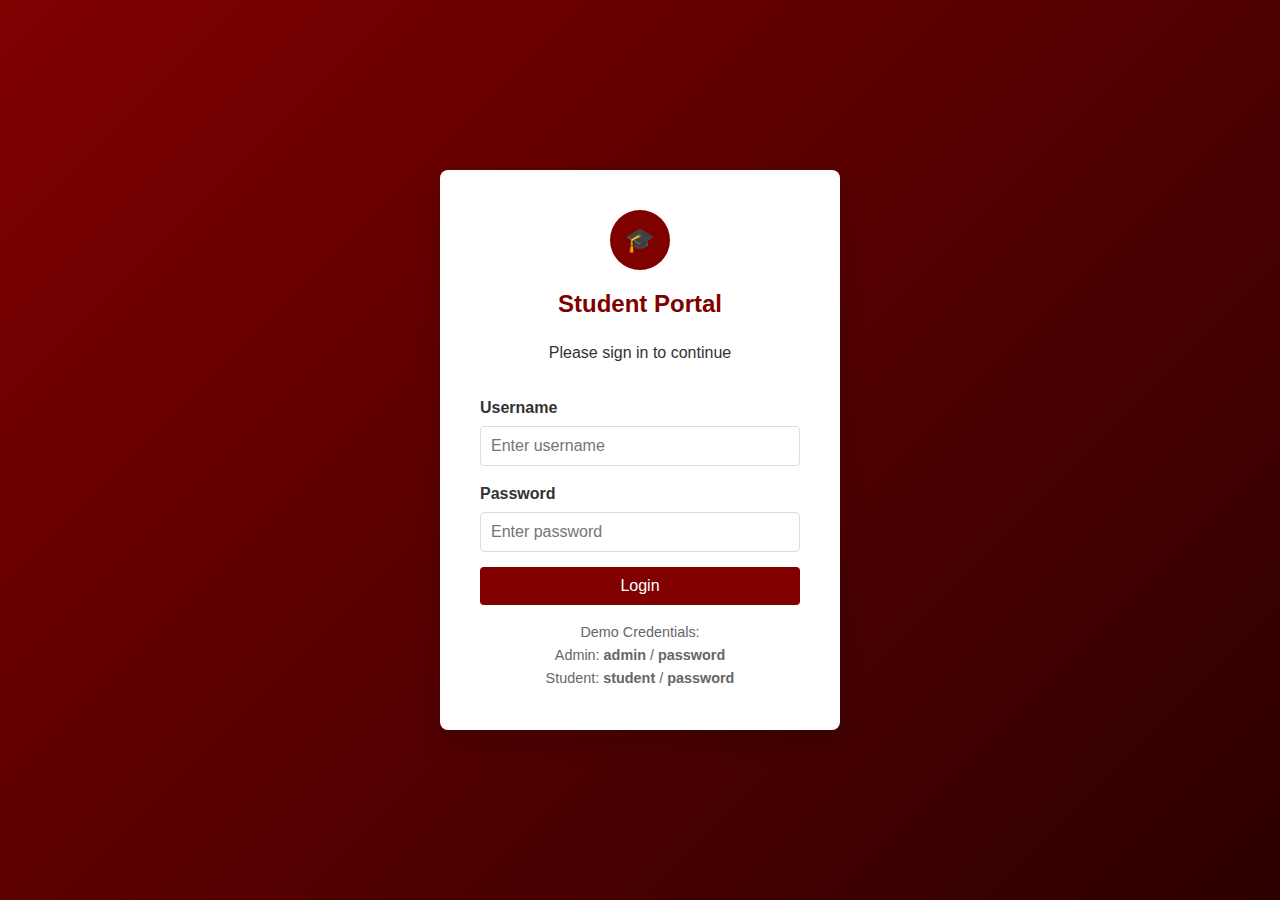
<file: student-portal-static/student/results.html>
<!DOCTYPE html>
<html lang="en">

<head>
    <meta charset="UTF-8">
    <meta name="viewport" content="width=device-width, initial-scale=1.0">
    <title>My Results - Student</title>
    <link rel="stylesheet" href="../assets/styles.css">
</head>

<body>
    <div class="dashboard-container">
        <aside class="sidebar">
            <div class="sidebar-header">
                <h3>🎓 Student Portal</h3>
            </div>
            <nav class="sidebar-nav">
                <a href="dashboard.html">Dashboard</a>
                <a href="view-attendance.html">My Attendance</a>
                <a href="timetable.html">Timetable</a>
                <a href="results.html" class="active">Results</a>
                <a href="fees.html">Fees</a>
                <a href="#" onclick="Auth.logout()">Logout</a>
            </nav>
        </aside>

        <main class="main-content">
            <h2>Examination Results</h2>
            <div class="grid grid-3" id="resultsGrid">
                <!-- Cards -->
            </div>
        </main>
    </div>

    <script src="../assets/script.js"></script>
    <script>
        const user = Auth.requireRole('student');
        const db = DB.get();
        const results = db.results.filter(r => r.studentId === user.studentId);

        const container = document.getElementById('resultsGrid');
        if (results.length === 0) {
            container.innerHTML = '<p>No results declared yet.</p>';
        } else {
            results.forEach(r => {
                const div = document.createElement('div');
                div.className = 'card';
                div.innerHTML = `
                    <h3>${r.semester} Semester</h3>
                    <p class="mt-4" style="font-size: 1.2rem;">SGPA: <strong>${r.sgpa}</strong></p>
                    <a href="${r.link}" class="btn mt-4" download>Download Marksheet</a>
                `;
                container.appendChild(div);
            });
        }
    </script>
</body>

</html>
</file>
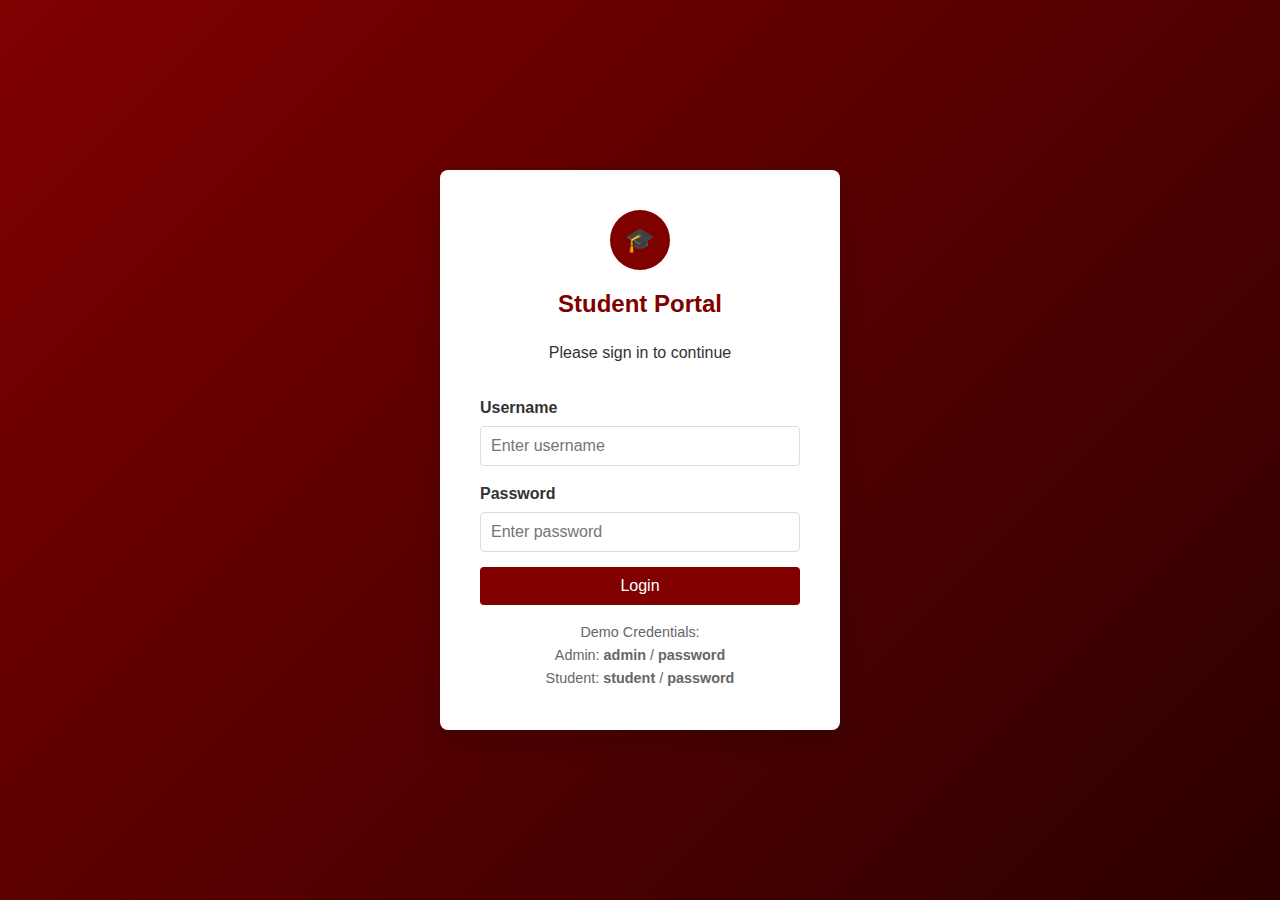
<file: student-portal-static/student/supp.html>
<!DOCTYPE html>
<html lang="en">

<head>
    <meta charset="UTF-8">
    <meta name="viewport" content="width=device-width, initial-scale=1.0">
    <title>Supplementary Status - Student</title>
    <link rel="stylesheet" href="../assets/styles.css">
</head>

<body>
    <div class="dashboard-container">
        <aside class="sidebar">
            <div class="sidebar-header">
                <h3>🎓 Student Portal</h3>
            </div>
            <nav class="sidebar-nav">
                <a href="dashboard.html">Dashboard</a>
                <a href="view-attendance.html">My Attendance</a>
                <a href="timetable.html">Timetable</a>
                <a href="results.html">Results</a>
                <a href="supp.html" class="active">Supplementary</a>
                <a href="#" onclick="Auth.logout()">Logout</a>
            </nav>
        </aside>

        <main class="main-content">
            <h2>Supplementary Exams</h2>
            <div class="card">
                <table>
                    <thead>
                        <tr>
                            <th>Subject</th>
                            <th>Status</th>
                        </tr>
                    </thead>
                    <tbody id="suppList"></tbody>
                </table>
            </div>
        </main>
    </div>

    <script src="../assets/script.js"></script>
    <script>
        const user = Auth.requireRole('student');
        const db = DB.get();
        const list = (db.supplementary || []).filter(s => s.studentId === user.studentId);

        const tbody = document.getElementById('suppList');
        if (list.length === 0) {
            tbody.innerHTML = '<tr><td colspan="2">No supplementary exams. Good job!</td></tr>';
        } else {
            list.forEach(item => {
                const tr = document.createElement('tr');
                tr.innerHTML = `
                    <td>${item.subject}</td>
                    <td><span class="btn-outline">${item.status}</span></td>
                `;
                tbody.appendChild(tr);
            });
        }
    </script>
</body>

</html>
</file>
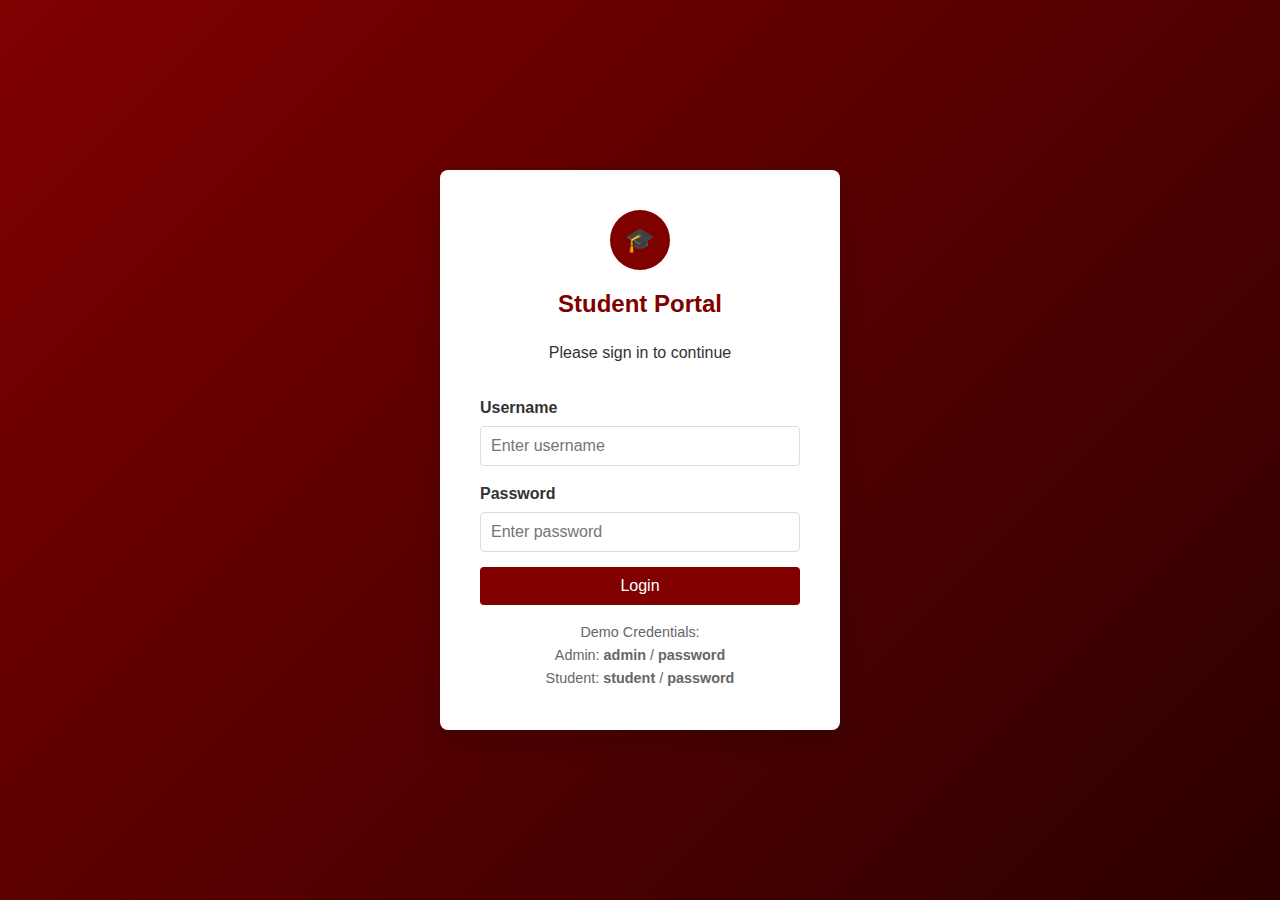
<file: student-portal-static/student/timetable.html>
<!DOCTYPE html>
<html lang="en">

<head>
    <meta charset="UTF-8">
    <meta name="viewport" content="width=device-width, initial-scale=1.0">
    <title>Timetable - Student</title>
    <link rel="stylesheet" href="../assets/styles.css">
</head>

<body>
    <div class="dashboard-container">
        <aside class="sidebar">
            <div class="sidebar-header">
                <h3>🎓 Student Portal</h3>
            </div>
            <nav class="sidebar-nav">
                <a href="dashboard.html">Dashboard</a>
                <a href="view-attendance.html">My Attendance</a>
                <a href="timetable.html" class="active">Timetable</a>
                <a href="results.html">Results</a>
                <a href="fees.html">Fees</a>
                <a href="#" onclick="Auth.logout()">Logout</a>
            </nav>
        </aside>

        <main class="main-content">
            <h2>Weekly Timetable</h2>
            <div class="card">
                <table>
                    <thead>
                        <tr>
                            <th>Day</th>
                            <th>Time</th>
                            <th>Subject</th>
                        </tr>
                    </thead>
                    <tbody id="timetableBody">
                        <!-- Data -->
                    </tbody>
                </table>
            </div>
        </main>
    </div>

    <script src="../assets/script.js"></script>
    <script>
        const user = Auth.requireRole('student');
        const db = DB.get();
        // Simplified: Showing global timetable. In real app, filter by dept/sem

        const tbody = document.getElementById('timetableBody');
        db.timetable.forEach(t => {
            const tr = document.createElement('tr');
            tr.innerHTML = `
                <td>${t.day}</td>
                <td>${t.time}</td>
                <td>${t.subject}</td>
            `;
            tbody.appendChild(tr);
        });
    </script>
</body>

</html>
</file>
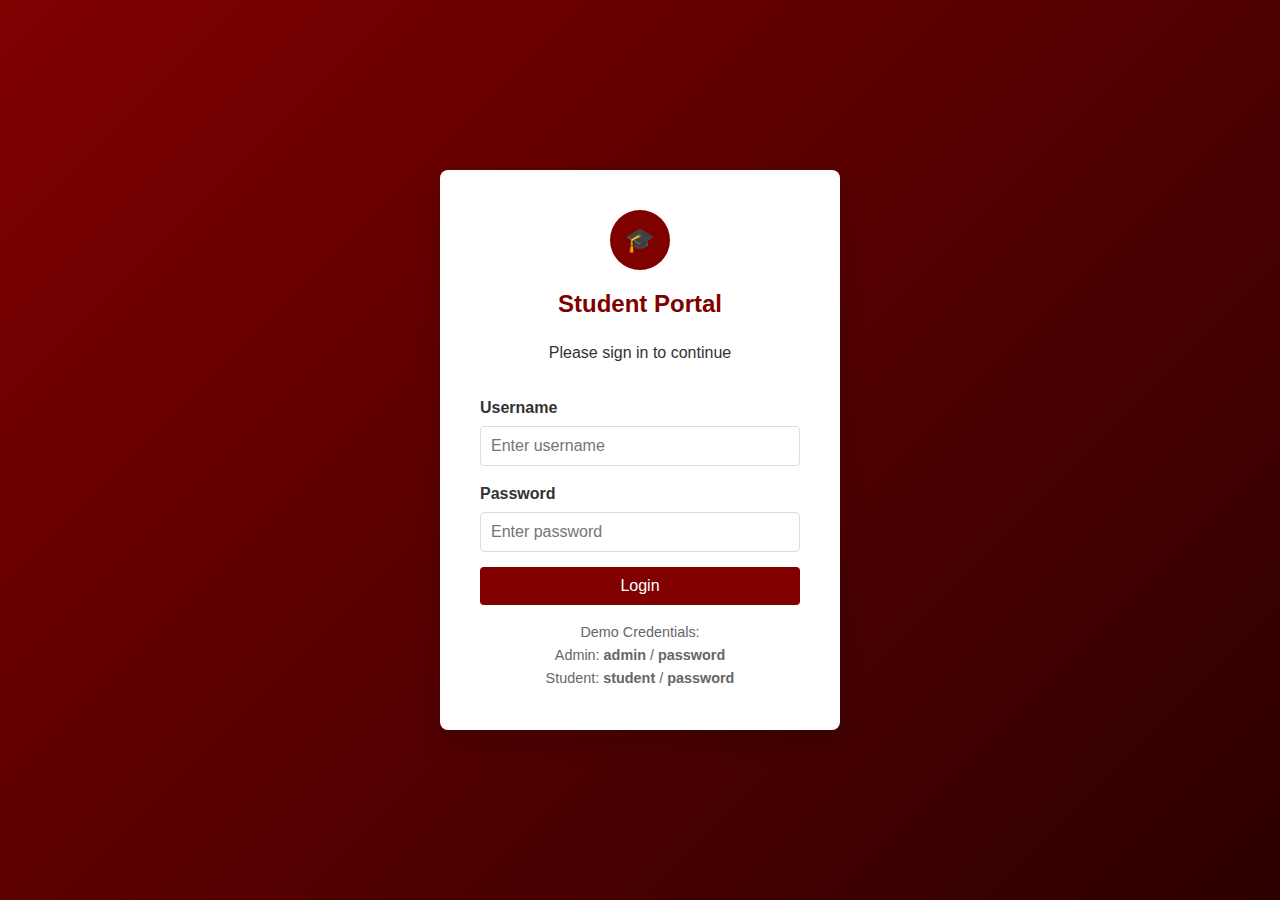
<file: student-portal-static/student/view-attendance.html>
<!DOCTYPE html>
<html lang="en">

<head>
    <meta charset="UTF-8">
    <meta name="viewport" content="width=device-width, initial-scale=1.0">
    <title>My Attendance - Student</title>
    <link rel="stylesheet" href="../assets/styles.css">
</head>

<body>
    <div class="dashboard-container">
        <aside class="sidebar">
            <div class="sidebar-header">
                <h3>🎓 Student Portal</h3>
            </div>
            <nav class="sidebar-nav">
                <a href="dashboard.html">Dashboard</a>
                <a href="view-attendance.html" class="active">My Attendance</a>
                <a href="timetable.html">Timetable</a>
                <a href="results.html">Results</a>
                <a href="fees.html">Fees</a>
                <a href="#" onclick="Auth.logout()">Logout</a>
            </nav>
        </aside>

        <main class="main-content">
            <h2>Attendance Record</h2>
            <div class="card">
                <table>
                    <thead>
                        <tr>
                            <th>Date</th>
                            <th>Status</th>
                        </tr>
                    </thead>
                    <tbody id="attTable">
                        <!-- Data -->
                    </tbody>
                </table>
            </div>
        </main>
    </div>

    <script src="../assets/script.js"></script>
    <script>
        const user = Auth.requireRole('student');
        const db = DB.get();
        const records = db.attendanceRecords.filter(r => r.studentId === user.studentId);

        const tbody = document.getElementById('attTable');
        if (records.length === 0) {
            tbody.innerHTML = '<tr><td colspan="2">No records found</td></tr>';
        } else {
            records.forEach(r => {
                const tr = document.createElement('tr');
                tr.innerHTML = `
                    <td>${r.date}</td>
                    <td><span style="color: ${r.status === 'Present' ? 'green' : 'red'}; font-weight: bold;">${r.status}</span></td>
                `;
                tbody.appendChild(tr);
            });
        }
    </script>
</body>

</html>
</file>
<file: student-portal-static/assets/styles.css>
:root {
    --primary-color: #800000; /* Maroon */
    --primary-light: #a31515;
    --white: #ffffff;
    --off-white: #f4f4f4;
    --text-color: #333;
    --border-color: #ddd;
    --success: #28a745;
    --danger: #dc3545;
}

* {
    box-sizing: border-box;
    margin: 0;
    padding: 0;
}

body {
    font-family: 'Segoe UI', Tahoma, Geneva, Verdana, sans-serif;
    background-color: var(--off-white);
    color: var(--text-color);
    line-height: 1.6;
}

/* Typography */
h1, h2, h3 {
    color: var(--primary-color);
    margin-bottom: 1rem;
}

a {
    text-decoration: none;
    color: var(--primary-color);
}

/* Layout Utilities */
.container {
    max-width: 1200px;
    margin: 0 auto;
    padding: 0 20px;
}

.flex {
    display: flex;
}

.flex-col {
    display: flex;
    flex-direction: column;
}

.items-center {
    align-items: center;
}

.justify-center {
    justify-content: center;
}

.justify-between {
    justify-content: space-between;
}

.grid {
    display: grid;
    gap: 20px;
}

.grid-2 {
    grid-template-columns: repeat(2, 1fr);
}

.grid-3 {
    grid-template-columns: repeat(3, 1fr);
}

.mt-4 { margin-top: 1rem; }
.mb-4 { margin-bottom: 1rem; }
.p-4 { padding: 1rem; }

/* Components */
.btn {
    display: inline-block;
    padding: 10px 20px;
    background-color: var(--primary-color);
    color: var(--white);
    border: none;
    border-radius: 4px;
    cursor: pointer;
    font-size: 1rem;
    transition: background-color 0.3s;
}

.btn:hover {
    background-color: var(--primary-light);
}

.btn-outline {
    background-color: transparent;
    border: 2px solid var(--primary-color);
    color: var(--primary-color);
}

.btn-outline:hover {
    background-color: var(--primary-color);
    color: var(--white);
}

.card {
    background-color: var(--white);
    border-radius: 8px;
    padding: 20px;
    box-shadow: 0 2px 5px rgba(0,0,0,0.1);
}

.form-group {
    margin-bottom: 15px;
}

.form-group label {
    display: block;
    margin-bottom: 5px;
    font-weight: bold;
}

.form-control {
    width: 100%;
    padding: 10px;
    border: 1px solid var(--border-color);
    border-radius: 4px;
    font-size: 1rem;
}

/* Navbar */
.navbar {
    background-color: var(--primary-color);
    color: var(--white);
    padding: 1rem 0;
    box-shadow: 0 2px 4px rgba(0,0,0,0.1);
}

.navbar .nav-brand {
    font-size: 1.5rem;
    font-weight: bold;
    color: var(--white);
}

.navbar .nav-links a {
    color: var(--white);
    margin-left: 20px;
    font-weight: 500;
}

/* Sidebar Layout */
.dashboard-container {
    display: flex;
    min-height: 100vh;
}

.sidebar {
    width: 250px;
    background-color: var(--primary-color);
    color: var(--white);
    padding: 20px 0;
    flex-shrink: 0;
}

.sidebar-header {
    padding: 0 20px 20px;
    border-bottom: 1px solid rgba(255,255,255,0.1);
    margin-bottom: 20px;
}

.sidebar-nav a {
    display: block;
    color: rgba(255,255,255,0.8);
    padding: 12px 20px;
    transition: all 0.2s;
}

.sidebar-nav a:hover, .sidebar-nav a.active {
    background-color: rgba(255,255,255,0.1);
    color: var(--white);
    border-left: 4px solid var(--white);
}

.main-content {
    flex: 1;
    padding: 30px;
    overflow-y: auto;
}

/* Tables */
table {
    width: 100%;
    border-collapse: collapse;
    margin-top: 10px;
}

table th, table td {
    padding: 12px;
    text-align: left;
    border-bottom: 1px solid var(--border-color);
}

table th {
    background-color: var(--primary-color);
    color: var(--white);
}

table tr:hover {
    background-color: var(--off-white);
}

/* Auth Page */
.auth-wrapper {
    display: flex;
    justify-content: center;
    align-items: center;
    min-height: 100vh;
    background: linear-gradient(135deg, var(--primary-color) 0%, #2c0000 100%);
}

.login-card {
    width: 100%;
    max-width: 400px;
    background: var(--white);
    border-radius: 8px;
    padding: 40px;
    box-shadow: 0 10px 25px rgba(0,0,0,0.2);
}

.login-header {
    text-align: center;
    margin-bottom: 30px;
}

.logo-circle {
    width: 60px;
    height: 60px;
    background-color: var(--primary-color);
    border-radius: 50%;
    margin: 0 auto 15px;
    display: flex;
    align-items: center;
    justify-content: center;
    color: var(--white);
    font-size: 24px;
}

/* Responsive */
@media (max-width: 768px) {
    .dashboard-container {
        flex-direction: column;
    }
    .sidebar {
        width: 100%;
        padding: 10px;
    }
    .sidebar-nav {
        display: flex;
        overflow-x: auto;
    }
    .sidebar-nav a {
        padding: 10px;
        white-space: nowrap;
    }
    .grid-2, .grid-3 {
        grid-template-columns: 1fr;
    }
}
</file>
